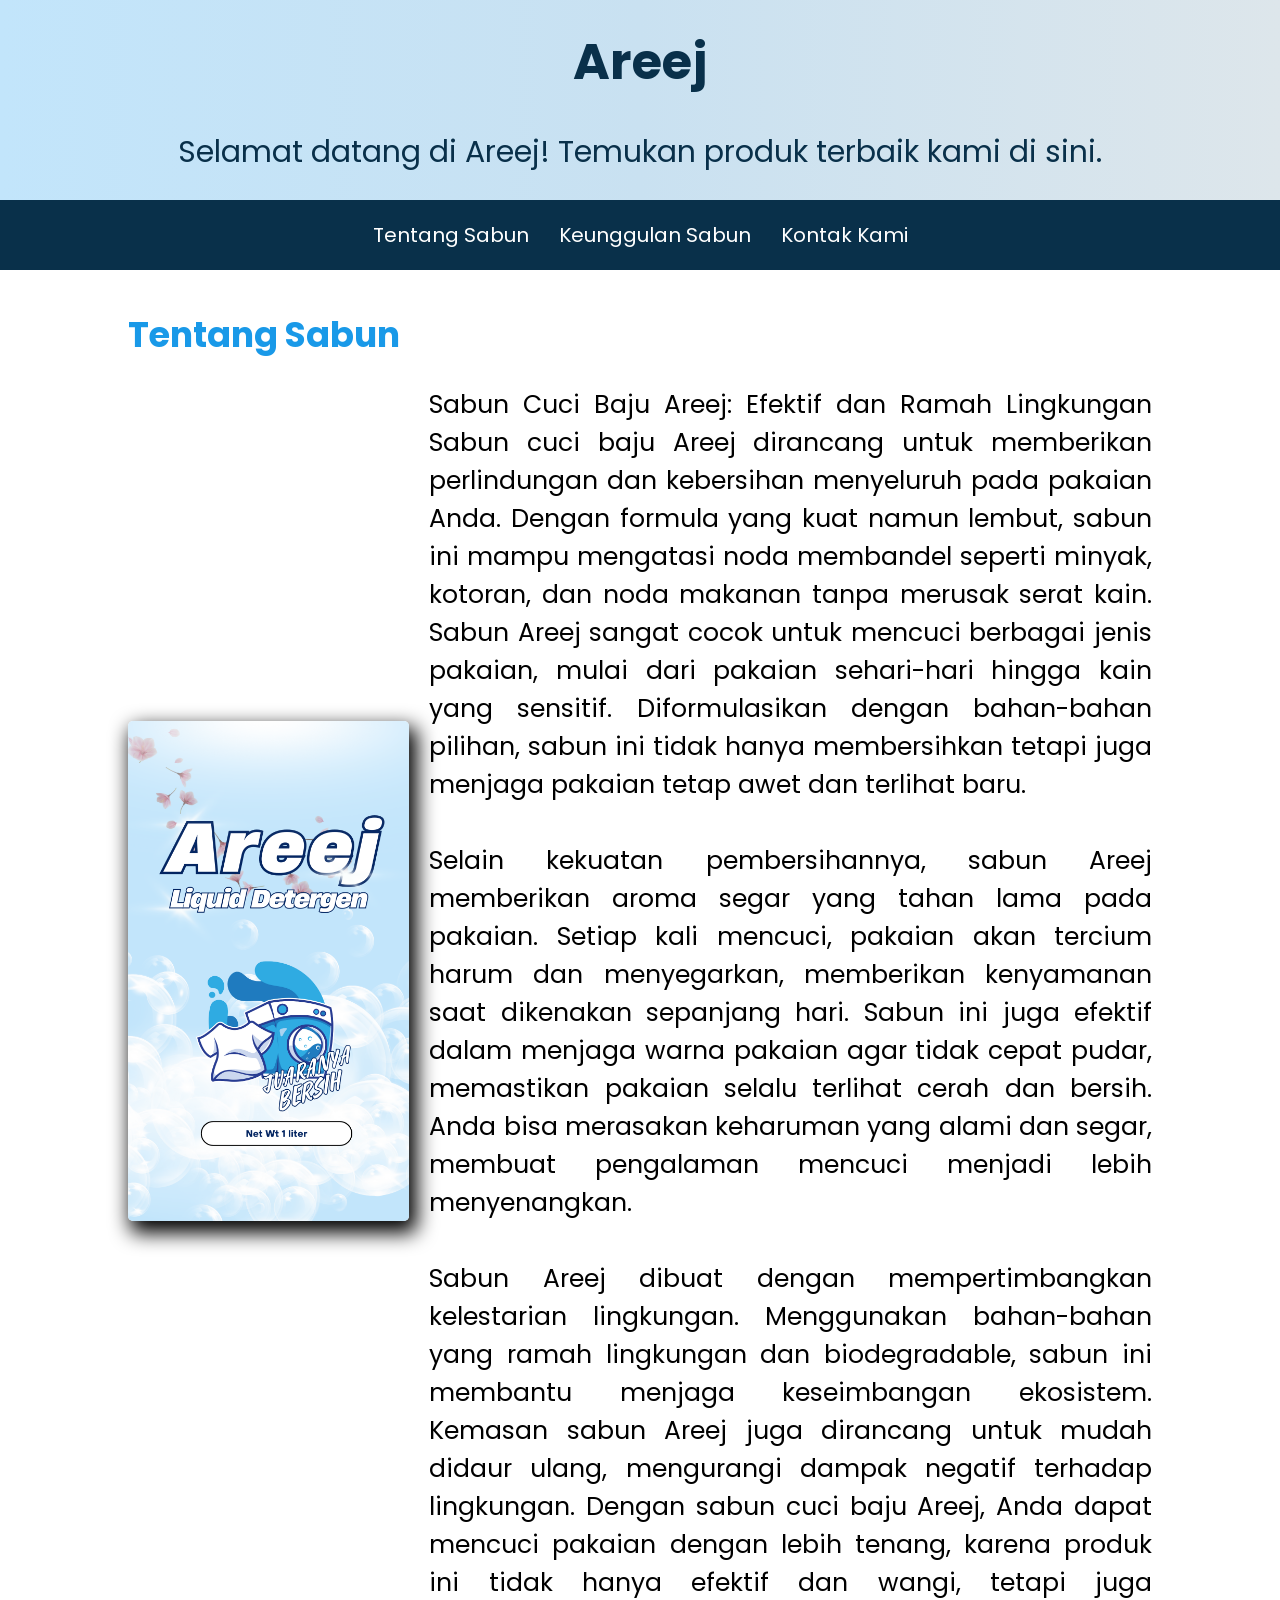
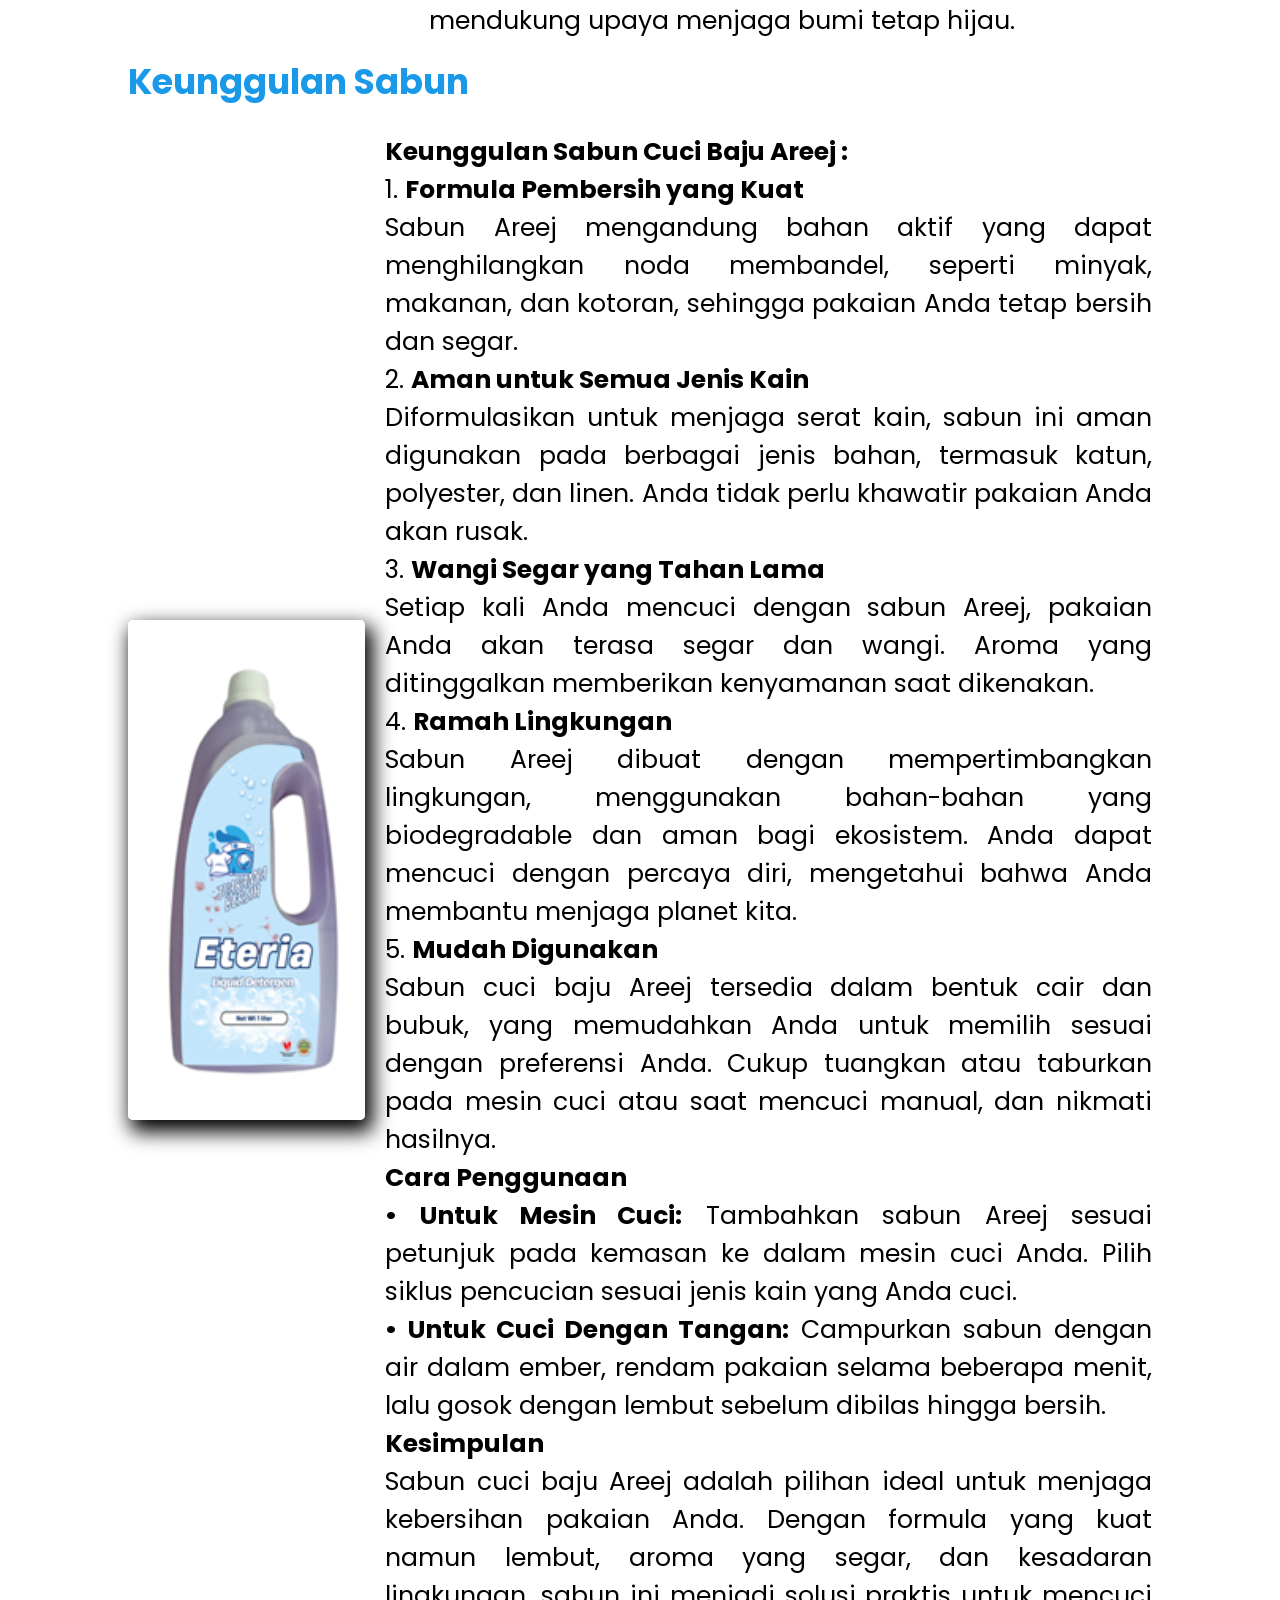
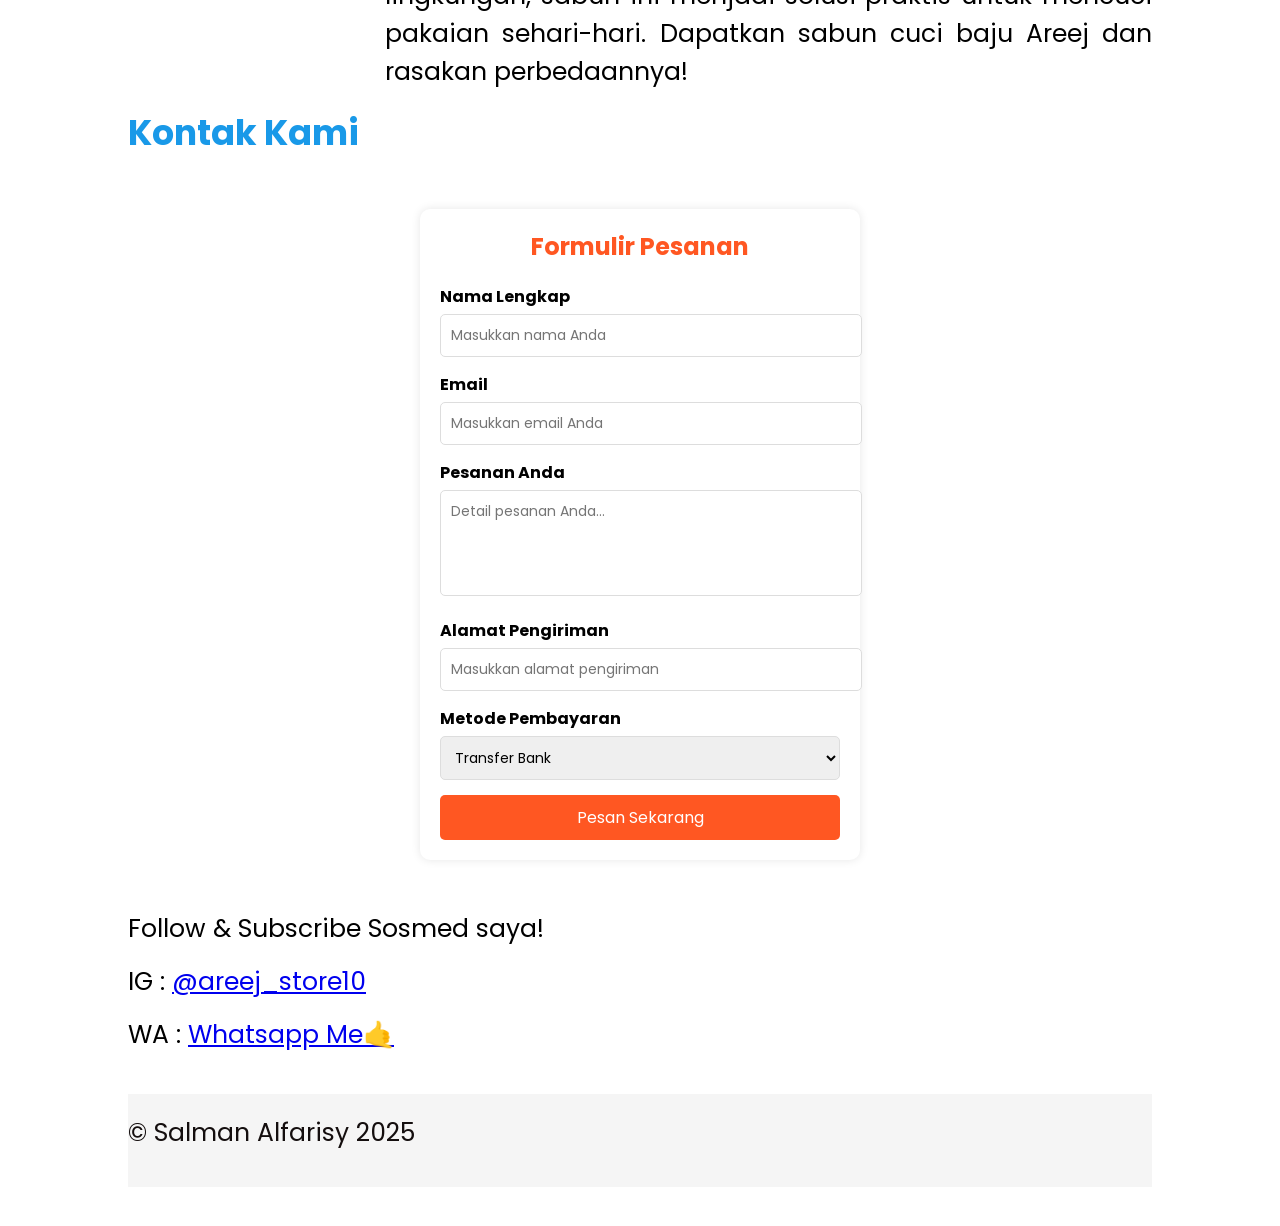
<file: Areej.html>
<!DOCTYPE html>
<html lang="en">

<head>
    <meta charset="UTF-8">
    <meta name="viewport" content="width=device-width, initial-scale=1.0">
    <title>Areej_Store</title>
    <link rel="stylesheet" href="style-areej.css">
</head>

<body>
    <div id="header">
        <div id="jumbotron">
            <h1>Areej</h1>
            <p lang="id" translate="no">Selamat datang di Areej! Temukan produk terbaik kami di sini.</p>
        </div>
        <div id="navbar">
            <ul>
                <li><a href="#Tentang Sabun">Tentang Sabun</a></li>
                <li><a href="#Keunggulan Sabun">Keunggulan Sabun</a></li>
                <li><a href="#Kontak Kami">Kontak Kami</a></li>
            </ul>
        </div>
    </div>

    <div class="container">
        <div id="Tentang Sabun">
            <h2 style="color: #1999e8;">Tentang Sabun</h2>
            <div style="display: flex; align-items: center;">
                <img src="1.png" alt="Liquid Detergent" style="width: 300px; margin-right: 20px;">

                <p>
                    Sabun Cuci Baju Areej: Efektif dan Ramah Lingkungan

                    Sabun cuci baju Areej dirancang untuk memberikan perlindungan dan kebersihan menyeluruh pada pakaian
                    Anda. Dengan formula yang kuat namun lembut, sabun ini mampu mengatasi noda membandel seperti
                    minyak,
                    kotoran, dan noda makanan tanpa merusak serat kain. Sabun Areej sangat cocok untuk mencuci berbagai
                    jenis pakaian, mulai dari pakaian sehari-hari hingga kain yang sensitif. Diformulasikan dengan
                    bahan-bahan pilihan, sabun ini tidak hanya membersihkan tetapi juga menjaga pakaian tetap awet dan
                    terlihat baru. <br>

                    <br>Selain kekuatan pembersihannya, sabun Areej memberikan aroma segar yang tahan lama pada pakaian.
                    Setiap
                    kali mencuci, pakaian akan tercium harum dan menyegarkan, memberikan kenyamanan saat dikenakan
                    sepanjang
                    hari. Sabun ini juga efektif dalam menjaga warna pakaian agar tidak cepat pudar, memastikan pakaian
                    selalu terlihat cerah dan bersih. Anda bisa merasakan keharuman yang alami dan segar, membuat
                    pengalaman
                    mencuci menjadi lebih menyenangkan. <br>

                    <br> Sabun Areej dibuat dengan mempertimbangkan kelestarian lingkungan. Menggunakan bahan-bahan yang
                    ramah
                    lingkungan dan biodegradable, sabun ini membantu menjaga keseimbangan ekosistem. Kemasan sabun Areej
                    juga dirancang untuk mudah didaur ulang, mengurangi dampak negatif terhadap lingkungan. Dengan sabun
                    cuci baju Areej, Anda dapat mencuci pakaian dengan lebih tenang, karena produk ini tidak hanya
                    efektif
                    dan wangi, tetapi juga mendukung upaya menjaga bumi tetap hijau. <br>
                </p><br>
            </div>

            <div id="Keunggulan Sabun">
                <h2 style="color: #1999e8; margin-right: 20px;">Keunggulan Sabun</h2>
                <div style="display: flex; align-items: center;">
                    <img src="image.png" alt="Liquid Detergent" style="width: 300px; margin-right: 20px;">
                    <p>
                        <strong>Keunggulan Sabun Cuci Baju Areej :</strong><br>
                        1. <strong>Formula Pembersih yang Kuat</strong><br>
                        Sabun Areej mengandung bahan aktif yang dapat menghilangkan noda membandel, seperti minyak,
                        makanan,
                        dan kotoran, sehingga pakaian Anda tetap bersih dan segar. <br>

                        2. <strong>Aman untuk Semua Jenis Kain</strong><br>
                        Diformulasikan untuk menjaga serat kain, sabun ini aman digunakan pada berbagai jenis bahan,
                        termasuk katun, polyester, dan linen. Anda tidak perlu khawatir pakaian Anda akan rusak. <br>

                        3. <strong>Wangi Segar yang Tahan Lama</strong><br>
                        Setiap kali Anda mencuci dengan sabun Areej, pakaian Anda akan terasa segar dan wangi. Aroma
                        yang
                        ditinggalkan memberikan kenyamanan saat dikenakan. <br>

                        4. <strong>Ramah Lingkungan</strong><br>
                        Sabun Areej dibuat dengan mempertimbangkan lingkungan, menggunakan bahan-bahan yang
                        biodegradable
                        dan aman bagi ekosistem. Anda dapat mencuci dengan percaya diri, mengetahui bahwa Anda membantu
                        menjaga planet kita. <br>

                        5. <strong>Mudah Digunakan</strong><br>
                        Sabun cuci baju Areej tersedia dalam bentuk cair dan bubuk, yang memudahkan Anda untuk memilih
                        sesuai dengan preferensi Anda. Cukup tuangkan atau taburkan pada mesin cuci atau saat mencuci
                        manual, dan nikmati hasilnya. <br>

                        <strong>Cara Penggunaan</strong><br>
                        <strong>&bull; Untuk Mesin Cuci:</strong> Tambahkan sabun Areej sesuai petunjuk pada kemasan ke
                        dalam mesin cuci Anda. Pilih siklus pencucian sesuai jenis kain yang Anda cuci. <br>

                        <strong>&bull; Untuk Cuci Dengan Tangan:</strong> Campurkan sabun dengan air dalam ember, rendam
                        pakaian selama beberapa menit, lalu gosok dengan lembut sebelum dibilas hingga bersih. <br>

                        <strong>Kesimpulan</strong><br>
                        Sabun cuci baju Areej adalah pilihan ideal untuk menjaga kebersihan pakaian Anda. Dengan formula
                        yang kuat namun lembut, aroma yang segar, dan kesadaran lingkungan, sabun ini menjadi solusi
                        praktis
                        untuk mencuci pakaian sehari-hari. Dapatkan sabun cuci baju Areej dan rasakan perbedaannya!
                    </p>
                </div>
            </div>

            <div id="Kontak Kami">
                <h3 style="color: #1999e8;">Kontak Kami</h3>
                <section class="order-form">
                    <h1>Formulir Pesanan</h1>
                    <form action="proses_pesanan.php" method="post">
                        <div class="form-group">
                            <label for="name">Nama Lengkap</label>
                            <input type="text" id="name" name="name" placeholder="Masukkan nama Anda" required>
                        </div>

                        <div class="form-group">
                            <label for="email">Email</label>
                            <input type="email" id="email" name="email" placeholder="Masukkan email Anda" required>
                        </div>

                        <div class="form-group">
                            <label for="order">Pesanan Anda</label>
                            <textarea id="order" name="order" placeholder="Detail pesanan Anda..." rows="4"
                                required></textarea>
                        </div>

                        <div class="form-group">
                            <label for="address">Alamat Pengiriman</label>
                            <input type="text" id="address" name="address" placeholder="Masukkan alamat pengiriman"
                                required>
                        </div>

                        <div class="form-group">
                            <label for="payment">Metode Pembayaran</label>
                            <select id="payment" name="payment" required>
                                <option value="bank">Transfer Bank</option>
                                <option value="ovo">OVO</option>
                                <option value="gopay">GoPay</option>
                                <option value="cod">Bayar di Tempat (COD)</option>
                            </select>
                        </div>

                        <button type="submit" class="submit-btn">Pesan Sekarang</button>
                    </form>
                </section>



                <p>Follow & Subscribe Sosmed saya!</p>
                <p>IG : <a href="https://www.instagram.com/areej.store10/?hl=en" target="_blank">@areej_store10</a></p>
                <p>WA : <a href="https://wa.me/6285133378892?text=Hallo" target="_blank">Whatsapp Me🤙</a></p>
                <br>

                <div class="footer">
                    <p center> &copy; Salman Alfarisy 2025</p>
                </div>
            </div>
        </div>
    </div>
</body>

</html>
</file>
<file: style-areej.css>
@import url('https://fonts.googleapis.com/css2?family=Poppins:ital,wght@0,100;0,200;0,300;0,400;0,500;0,600;0,700;0,800;0,900;1,100;1,200;1,300;1,400;1,500;1,600;1,700;1,800;1,900&display=swap');

* {
    margin: 0;
    padding: 0;
    font-family: "Poppins", sans-serif;
}

html {
    scroll-behavior: smooth;
}

#jumbotron {
    width: 100%;
    height: 200px;
    background-image: linear-gradient(to right, #C2E5FB, #c9e1f1, #dde6eb);
    display: flex;
    justify-content: center;
    flex-direction: column;
    align-items: center;
    gap: 10px;
}

#jumbotron h1 {
    font-size: 50px;
    color: #09304a;
}

#jumbotron p {
    font-size: 30px;
    color: #09304a;
}

#navbar {
    width: 100%;
    background-color: #09304a;
    display: flex;
    justify-content: center;
    padding-block: 20px;
}

#navbar ul {
    display: flex;
    gap: 30px;
}

#navbar ul li {
    list-style-type: none;
}

#navbar ul li a {
    color: white;
    text-decoration: none;
    font-size: 20px;
    transition: color 0.3s ease;
}

/* ------------------------> content <----------------------------- */

.container {
    margin-block: 3%;
    margin-inline: 10%;
}

h2 {
    font-size: 35px;
    margin-bottom: 25px;
}

h3 {
    font-size: 35px;
    margin-bottom: 25px;
}

img {
    width: 45%;
    height: 500px;
    object-fit: cover;
    border-radius: 5px;
    box-shadow: 5px 9px 20px 3px black;
    margin-bottom: 100px;
}

#TentangSabun p {
    margin-right: 120px;
}

.container p {
    font-size: 25px;
    margin-bottom: 15px;
    text-align: justify;
}

.order-form {
    background-color: #fff;
    width: 400px;
    margin: 50px auto;
    padding: 20px;
    border-radius: 10px;
    box-shadow: 0 0 10px rgba(0, 0, 0, 0.1);
}

h1 {
    text-align: center;
    margin-bottom: 20px;
    color: #ff5722;
}

.form-group {
    margin-bottom: 15px;
}

label {
    font-weight: bold;
    display: block;
    margin-bottom: 5px;
}

input,
textarea,
select {
    width: 100%;
    padding: 10px;
    border: 1px solid #ddd;
    border-radius: 5px;
    font-size: 14px;
}

textarea {
    resize: none;
}

.submit-btn {
    width: 100%;
    padding: 10px;
    background-color: #ff5722;
    color: white;
    border: none;
    border-radius: 5px;
    font-size: 16px;
    cursor: pointer;
}

.submit-btn:hover {
    background-color: #e64a19;
}

/* -----------------------------> Footer <----------------------------- */

.footer {
    background-color: rgb(245, 245, 245);
    color: rgb(20, 14, 14);
    padding-block: 20px;
    /* display: flex;
    justify-content: center; */
    text-align: center;
}
</file>
